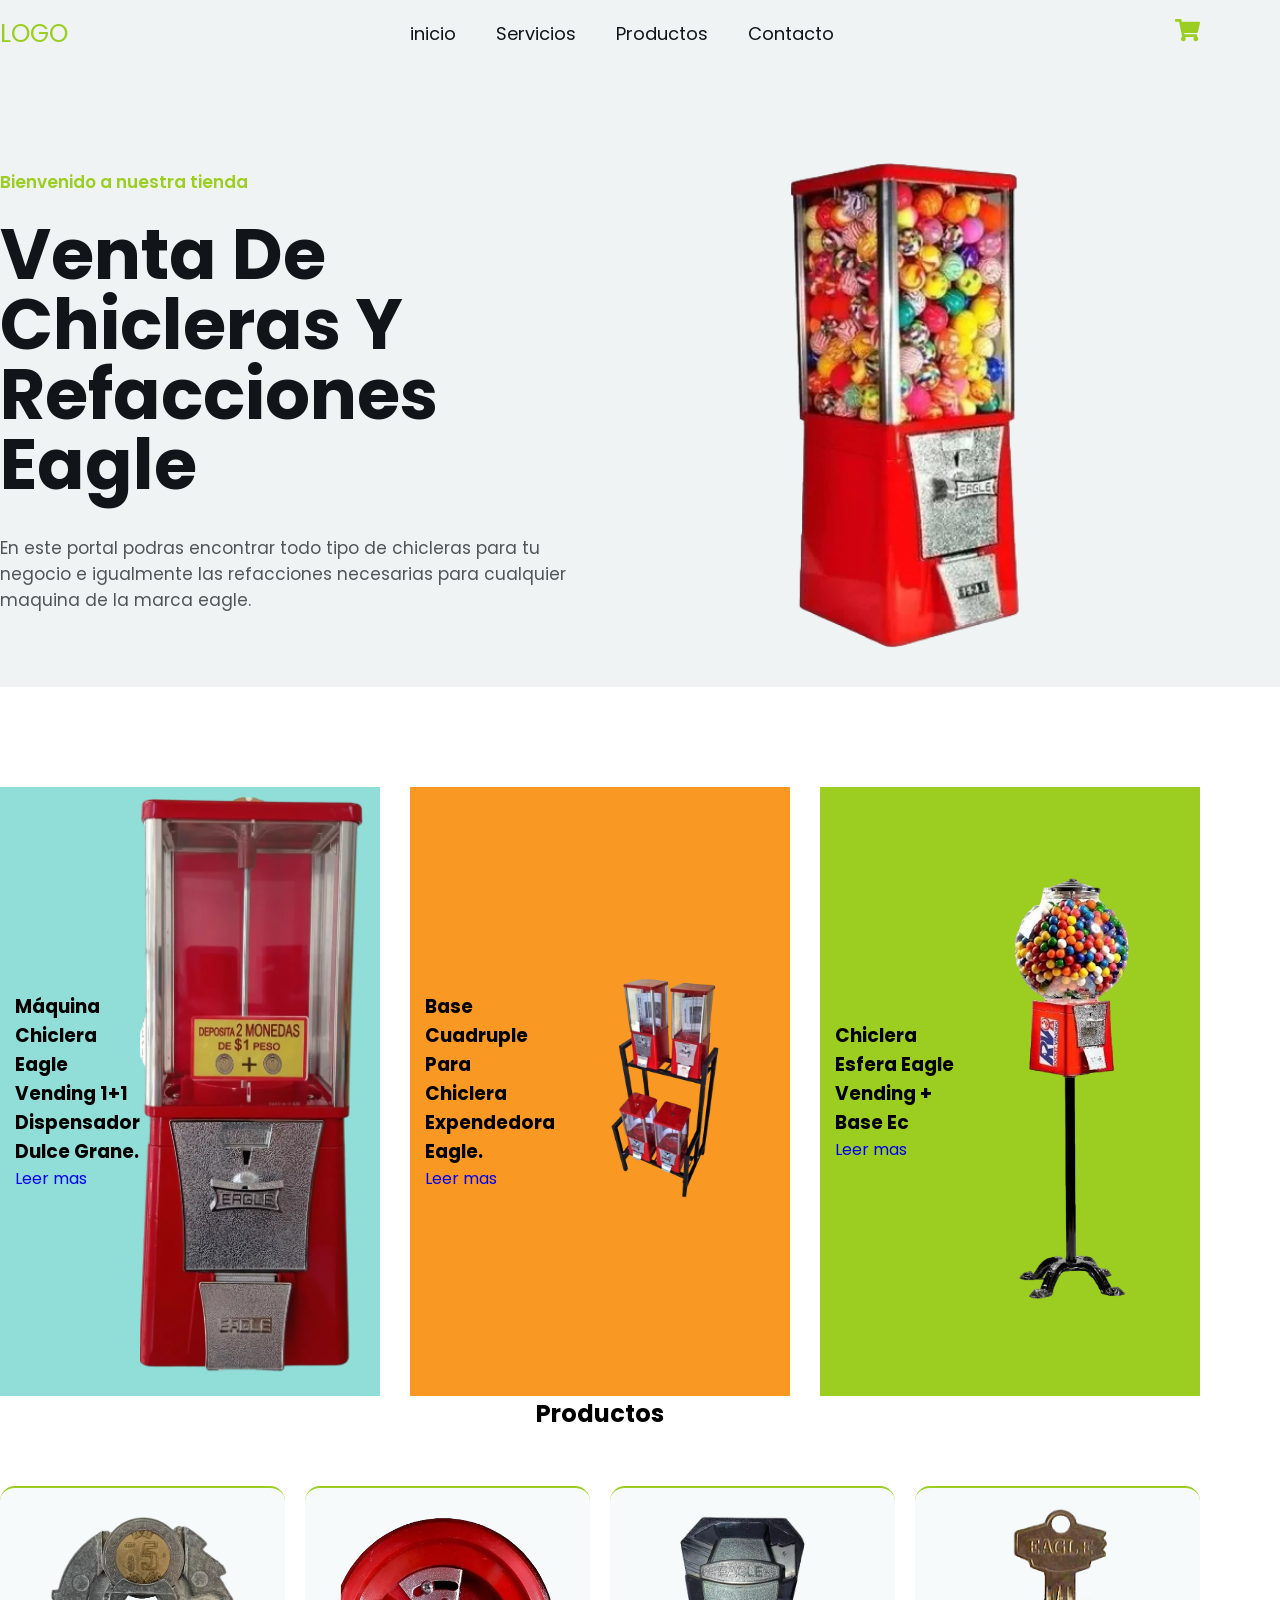
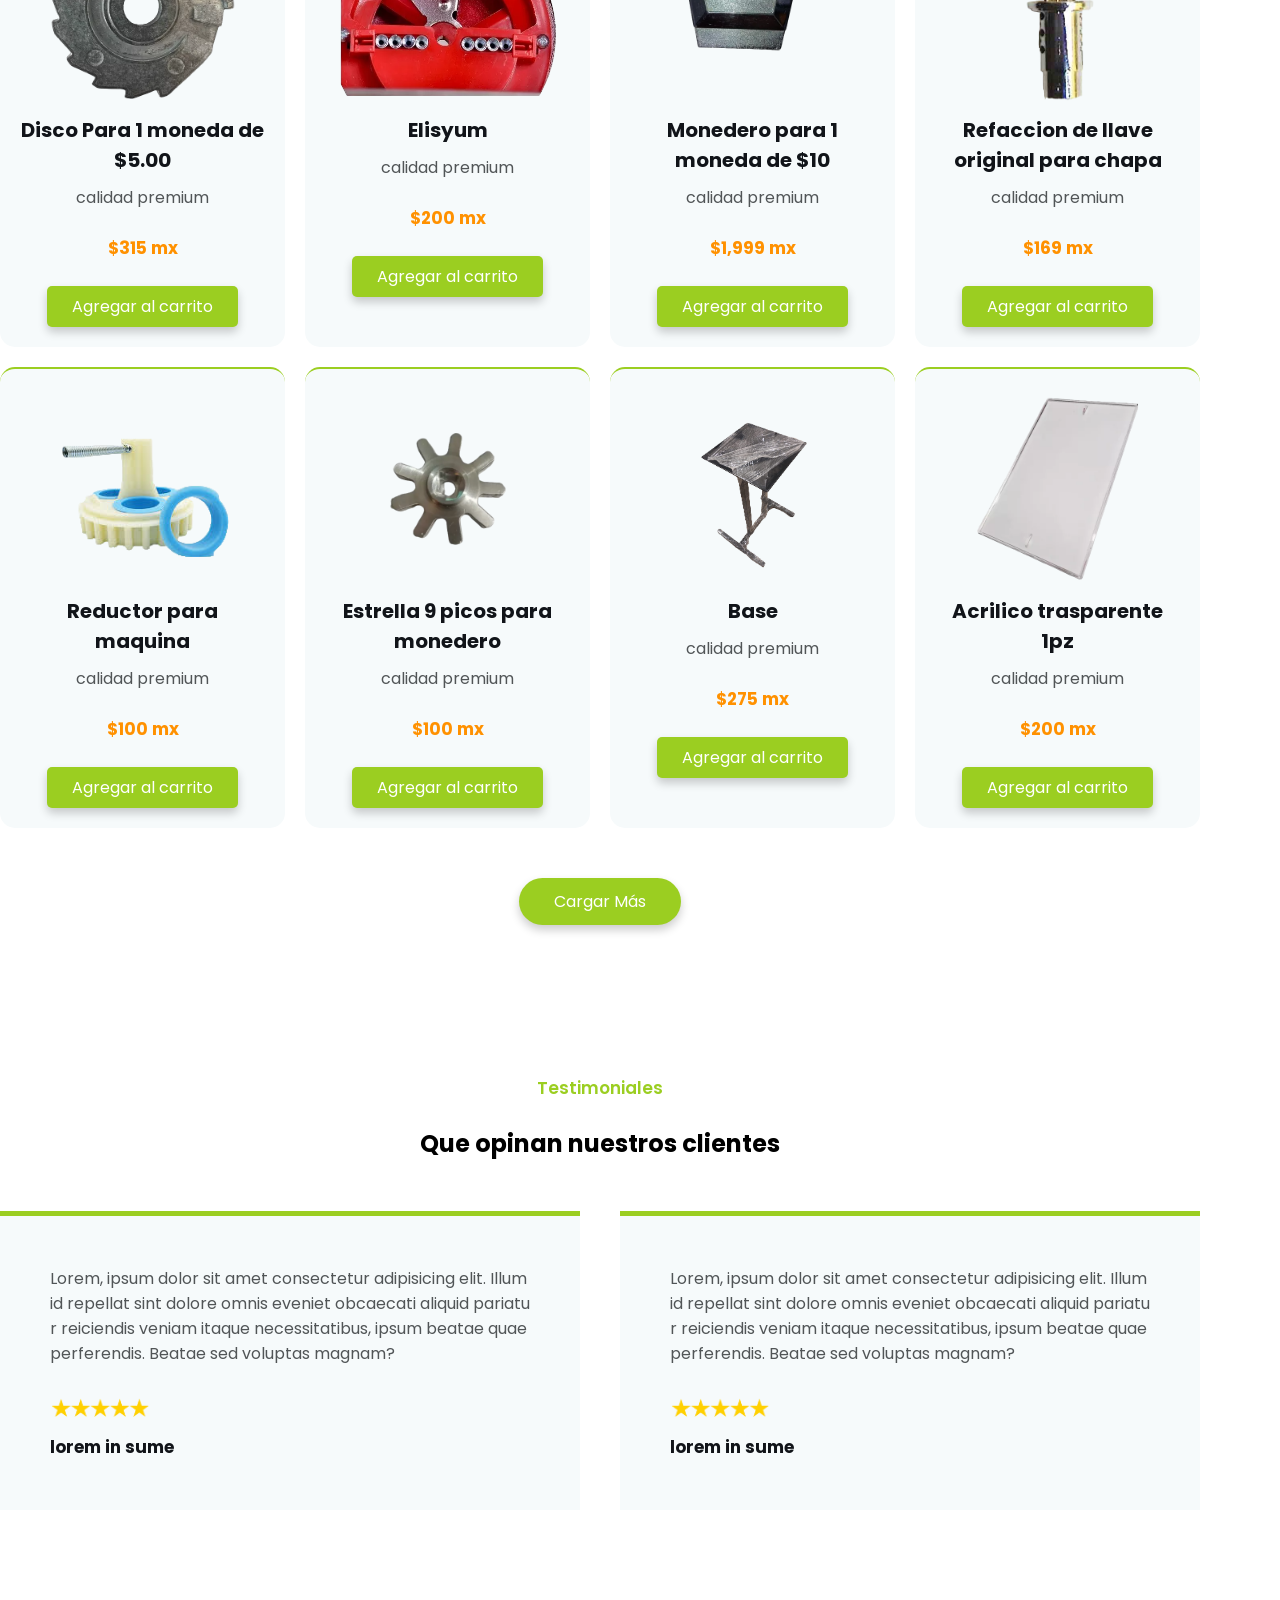
<file: img/Document.html>
<!DOCTYPE html>
<!-- saved from url=(0059)file:///C:/Users/angel/Desktop/Pagina%20chiclera/index.html -->
<html lang="en"><head><meta http-equiv="Content-Type" content="text/html; charset=UTF-8">
    
    <meta name="viewport" content="width=device-width, initial-scale=1.0">
    <title>Document</title>
    <link rel="stylesheet" href="./Document_files/style.css">
</head>
<body>

    <header class="header">
        <div class="menu container">
            <a href="file:///C:/Users/angel/Desktop/Pagina%20chiclera/index.html#" class="logo">logo</a>
            <input type="checkbox" id="menu">
            <label for="menu">
                <img src="./Document_files/menu.png" class="menu-icono" alt="menu">
            </label>
            <nav class="navbar">
                <ul>
                    <li><a href="file:///C:/Users/angel/Desktop/Pagina%20chiclera/index.html">inicio</a></li>
                    <li><a href="file:///C:/Users/angel/Desktop/Pagina%20chiclera/index.html">Servicios</a></li>
                    <li><a href="file:///C:/Users/angel/Desktop/Pagina%20chiclera/index.html">Productos</a></li>
                    <li><a href="file:///C:/Users/angel/Desktop/Pagina%20chiclera/index.html">Contacto</a></li>
                </ul>
            </nav>
            <div>
                <ul>
                    <li class="submenu">
                        <img id="img-carrito" src="./Document_files/car.svg" alt="car">
                        <div id="carrito">
                            <table id="lista-carrito">
                                <thead>
                                    <tr>
                                        <th>Imagen</th>
                                        <th>Nombre</th>
                                        <th>Precio</th>
                                    </tr>
                                </thead>
                                <tbody></tbody>
                            </table>
                            <a href="file:///C:/Users/angel/Desktop/Pagina%20chiclera/index.html#" id="vaciar-carrito" class="btn-3">Vaciar Carrito</a>
                        </div>
                    </li>
                </ul>
            </div>
        </div>

        <div class="header-content container">
            <div class="header-txt">  
            <span>Bienvenido a nuestra tienda</span>
            <h1>Venta de chicleras y refacciones eagle</h1>  
            <p>
            En este portal podras encontrar todo tipo de chicleras para tu
            negocio e igualmente las refacciones necesarias para cualquier
            maquina de la marca eagle.
            </p>
        </div>
        <div class="header-img">
            <img src="./Document_files/fondochiclera.jpg" alt="">
        </div>
    </div>

    </header>


    <section class="oferts container">

        <div class="ofert-1 b1">
            <div class="ofert-txt">
                <h3>Máquina Chiclera Eagle 
                    Vending 1+1 Dispensador 
                    Dulce Grane.
                </h3>
                    <a href="https://articulo.mercadolibre.com.mx/MLM-932333513-maquina-chiclera-eagle-vending-11-dispensador-dulce-granel-_JM?matt_tool=86678817&amp;matt_word=&amp;matt_source=google&amp;matt_campaign_id=19652628135&amp;matt_ad_group_id=160322958471&amp;matt_match_type=&amp;matt_network=g&amp;matt_device=c&amp;matt_creative=686689775929&amp;matt_keyword=&amp;matt_ad_position=&amp;matt_ad_type=pla&amp;matt_merchant_id=105359805&amp;matt_product_id=MLM932333513&amp;matt_product_partition_id=2267569127442&amp;matt_target_id=aud-2040047605833:pla-2267569127442&amp;gad_source=1&amp;gclid=CjwKCAjw9p24BhB_EiwA8ID5BucZboLvnI4xpUFdFUedV_5z4i09NdtHExD_EfTMtcfoQ5mGXpyvORoCgwgQAvD_BwE">Leer mas</a>
            </div>
            <div class="ofert-img">
                <img src="./Document_files/bag.png" alt="">
            </div>
        </div>

        <div class="ofert-1 b2">
            <div class="ofert-txt">
                <h3>Base Cuadruple Para Chiclera 
                    Expendedora Eagle.</h3>
                    <a href="https://articulo.mercadolibre.com.mx/MLM-702030670-base-cuadruple-para-chiclera-expendedora-eagle-o-universal-ach-_JM?matt_tool=28238160&amp;utm_source=google_shopping&amp;utm_medium=organic">Leer mas</a>
            </div>
            <div class="ofert-img">
                <img src="./Document_files/s2.png" alt="">
            </div>
        </div>

        <div class="ofert-1 b3">
            <div class="ofert-txt">
                <h3>Chiclera Esfera 
                    Eagle Vending + Base Ec</h3>
                    <a href="https://www.rocketvending.com.mx/products/chiclera-esfera-eagle-vending-base-ec?srsltid=AfmBOoqUt5QwYE3pI_xN4ABqgjnagQM5mZPQu_d7975U8HCfB4ENgQYvfWM">Leer mas</a>
            </div>
            <div class="ofert-img">
                <img src="./Document_files/s3.png" alt="">
            </div>
        </div>
    </section>

    <main class="products container">
        <h2>Productos</h2>
        <div class="box-container" id="lista-1">
            
            <div class="box">
                <img src="./Document_files/pr1.png" alt="">
                <div class="product-txt">
                 <h3>Disco Para 1 moneda de $5.00</h3>
                 <p>calidad premium</p>
                 <p class="precio">$315 mx</p>
                 <a href="file:///C:/Users/angel/Desktop/Pagina%20chiclera/index.html#" class="agregar-carrito btn-3" data-id="1">
                    Agregar al carrito
                </a>
                </div>
            </div>

            <div class="box">
                <img src="./Document_files/pr2.png" alt="">
                <div class="product-txt">
                 <h3>Elisyum</h3>
                 <p>calidad premium</p>
                 <p class="precio">$200 mx</p>
                 <a href="file:///C:/Users/angel/Desktop/Pagina%20chiclera/index.html#" class="agregar-carrito btn-3" data-id="2">
                    Agregar al carrito
                </a>
                </div>
            </div>

            <div class="box">
                <img src="./Document_files/pr3.png" alt="">
                <div class="product-txt">
                 <h3>Monedero para 1 moneda de $10</h3>
                 <p>calidad premium</p>
                 <p class="precio">$1,999 mx</p>
                 <a href="file:///C:/Users/angel/Desktop/Pagina%20chiclera/index.html#" class="agregar-carrito btn-3" data-id="3">
                    Agregar al carrito
                </a>
                </div>
            </div>

            <div class="box">
                <img src="./Document_files/pr4.png" alt="">
                <div class="product-txt">
                 <h3>Refaccion de llave
                    original para chapa
                 </h3>
                 <p>calidad premium</p>
                 <p class="precio">$169 mx</p>
                 <a href="file:///C:/Users/angel/Desktop/Pagina%20chiclera/index.html#" class="agregar-carrito btn-3" data-id="4">
                    Agregar al carrito
                </a>
                </div>
            </div>

            <div class="box">
                <img src="./Document_files/pr5.png" alt="">
                <div class="product-txt">
                 <h3>Reductor para maquina
                 </h3>
                 <p>calidad premium</p>
                 <p class="precio">$100 mx</p>
                 <a href="file:///C:/Users/angel/Desktop/Pagina%20chiclera/index.html#" class="agregar-carrito btn-3" data-id="5">
                    Agregar al carrito
                </a>
                </div>
            </div>

            <div class="box">
                <img src="./Document_files/pr6.png" alt="">
                <div class="product-txt">
                 <h3>Estrella 9 picos
                    para monedero
                 </h3>
                 <p>calidad premium</p>
                 <p class="precio">$100 mx</p>
                 <a href="file:///C:/Users/angel/Desktop/Pagina%20chiclera/index.html#" class="agregar-carrito btn-3" data-id="6">
                    Agregar al carrito
                </a>
                </div>
            </div>

            <div class="box">
                <img src="./Document_files/pr7.png" alt="">
                <div class="product-txt">
                 <h3>Base</h3>
                 <p>calidad premium</p>
                 <p class="precio">$275 mx</p>
                 <a href="file:///C:/Users/angel/Desktop/Pagina%20chiclera/index.html#" class="agregar-carrito btn-3" data-id="7">
                    Agregar al carrito
                </a>
                </div>
            </div>

            <div class="box">
                <img src="./Document_files/pr8.png" alt="">
                <div class="product-txt">
                 <h3>Acrilico trasparente 1pz</h3>
                 <p>calidad premium</p>
                 <p class="precio">$200 mx</p>
                 <a href="file:///C:/Users/angel/Desktop/Pagina%20chiclera/index.html#" class="agregar-carrito btn-3" data-id="8">
                    Agregar al carrito
                </a>
                </div>
            </div>

            <div class="box">
                <img src="./Document_files/pr9.png" alt="">
                <div class="product-txt">
                 <h3>Elisyum</h3>
                 <p>calidad premium</p>
                 <p class="precio">$200 mx</p>
                 <a href="file:///C:/Users/angel/Desktop/Pagina%20chiclera/index.html#" class="agregar-carrito btn-3" data-id="9">
                    Agregar al carrito
                </a>
                </div>
            </div>

            <div class="box">
                <img src="./Document_files/pr10.png" alt="">
                <div class="product-txt">
                 <h3>Elisyum</h3>
                 <p>calidad premium</p>
                 <p class="precio">$200 mx</p>
                 <a href="file:///C:/Users/angel/Desktop/Pagina%20chiclera/index.html#" class="agregar-carrito btn-3" data-id="10">
                    Agregar al carrito
                </a>
                </div>
            </div>

            <div class="box">
                <img src="./Document_files/pr11.png" alt="">
                <div class="product-txt">
                 <h3>Elisyum</h3>
                 <p>calidad premium</p>
                 <p class="precio">$200 mx</p>
                 <a href="file:///C:/Users/angel/Desktop/Pagina%20chiclera/index.html#" class="agregar-carrito btn-3" data-id="11">
                    Agregar al carrito
                </a>
                </div>
            </div>

            <div class="box">
                <img src="./Document_files/pr12.png" alt="">
                <div class="product-txt">
                 <h3>Elisyum</h3>
                 <p>calidad premium</p>
                 <p class="precio">$200 mx</p>
                 <a href="file:///C:/Users/angel/Desktop/Pagina%20chiclera/index.html#" class="agregar-carrito btn-3" data-id="12">
                    Agregar al carrito
                </a>
                </div>
            </div>
        </div>
        <div class="btn-2" id="load-more">Cargar Más</div>
</main>

<section class="testimonial container">
    <span>Testimoniales</span>
    <h2>Que opinan nuestros clientes</h2>
    <div class="testimonial-content">
        <div class="testimonial-1">
            <p>Lorem, ipsum dolor sit amet consectetur adipisicing elit. Illum id 
                repellat sint dolore omnis eveniet obcaecati aliquid pariatu
                r reiciendis veniam itaque necessitatibus, ipsum beatae quae 
                perferendis. 
                Beatae sed voluptas magnam?</p>
                <img src="./Document_files/starts.png" alt="">
                <h4>lorem in sume</h4>
        </div>
        <div class="testimonial-1">
            <p>Lorem, ipsum dolor sit amet consectetur adipisicing elit. Illum id 
                repellat sint dolore omnis eveniet obcaecati aliquid pariatu
                r reiciendis veniam itaque necessitatibus, ipsum beatae quae 
                perferendis. 
                Beatae sed voluptas magnam?</p>
                <img src="./Document_files/starts.png" alt="">
                <h4>lorem in sume</h4>
        </div>
    </div>
</section>


    <script src="./Document_files/script.js.descarga"></script>

</body></html>
</file>
<file: img/Document_files/style.css>
@import url('https://fonts.googleapis.com/css?family=Poppins:wght@400;500;600;700; 800&display=swap');

*{
    margin: 0;
    padding: 0;
    box-sizing: border-box;
    text-decoration: none;
    list-style: none;
}

body { font-family: 'Poppins', sans-serif;

}

img {
    max-width: 100%;
}

.container {
    max-width: 1200px;
    margin: o auto;
}

.header { 
    display: flex;
    align-items: center;
    background-color: #EFF3F4;
    padding: 130px 0 0 0;
}

.menu { 
    position: absolute;
    top: 0;
    left: 0;
    right: 0;
    display: flex;
    align-items: center;
    justify-content: space-between;
}

.logo {
font-size: 25px;
color: #9BCE21;
text-transform: uppercase;
font-size: 800;
}

.menu .navbar ul li {
    position: relative;
    float: left;
}

.menu .navbar ul li a { 
    font-size: 18px;
    padding: 20px;
    color: #111419;
    display: block;
}

.menu .navbar ul li a:hover {
    color: #9BCE21;
}

#menu {
    display: none;
}

.menu-icono { 
    width: 25px;
}

.menu label {
    cursor: pointer;
    display: none;
}

.submenu { 
    position: relative;
}

.submenu #carrito { 
    display: none;
}

 .submenu:hover #carrito {
    display: block;
    position: absolute;
    right: 0;
    backdrop-filter: blur(130px);
    top: 100%;
    z-index: 1;
    background-color: #4E4B5076;
    padding: 50px;
    max-width: 400px;
 }

 table {
    width: 100%;
 }

 th, td {
    color: #FFFFFF;
 }

 .borrar {
    background-color: #9BCE21;
    border-radius: 50%;
    padding: 5pc 10px;
    color: #FFFFFF;
    font-weight: 800;
    cursor: pointer;
 }

 .header-content {
    display: flex;
    justify-content: space-between;
    align-items: center;
 }
 .header-txt {
    flex-basis: 50%;
    margin-right: 25px;
 }

 span {
    color: #9BCE21;
    font-size: 17px;
    font-weight: 600;
    display: block;
    margin-bottom: 25px;
}

.header-txt h1 {
    font-size: 70px;
    text-transform: capitalize;
    line-height: 1;
    color: #111419;
    margin-bottom: 35px;
}

.header-txt p {
    font-size: 17px;
    color: #515557;
    margin-bottom: 35px;
}

.butons {
    display: flex;
}

.btn-1 {
    display: inline;
    padding: 13px 25px;
    background-color: #9BCE21;
    margin-right: 20px;
    color: #FFFFFF;
    text-transform: capitalize;
    margin-bottom: 100px;
}

.header-img {
    flex-basis: 50%;
    text-align: center;
}

.header-img img {
    height: 550px;
}

.oferts {
    padding: 100px 0 0;
    display: flex;
    justify-content: space-between;
}

.ofert-1 {
flex-basis: calc(33.3% - 20px);
padding: 10px 15px;
display: flex;
justify-content: space-between;
align-items: center;
}

.b1 {
    background-color: #91ddd8;
}

.b2 {
    background-color: #fa9824;
}

.b3 {
    background-color: #9BCE21;
}

.ofert-txt {
    flex-basis: 50%;
}

.ofert-tht h3 {
    color: #FFFFFF;
    font-size: 20px;
}

.ofert-tht a {
    color: #fa9824;
}

.ofeet-img {
    flex-basis: 50%;
}

.products {
    padding: 0 0 50px 0;
    text-align: center;
  }
  
  .h2{
    font-size: 40px;
    color: #111419;
  }
  
  .box-container{
    margin-top: 55px;
    display: grid;
    grid-template-columns: repeat(auto-fit, minmax(250px, 1fr));
    gap: 20px;
  }
  
  .box{
    border-top: 2px solid #9bce21;
    padding: 20px;
    border-radius: 15px;
    box-shadow: 0 5px 10px rgba(0, 0, 0,0,0.2);
    background-color: #f6fafb;
    display: none;
  }
  
  .box:nth-child(1),
  .box:nth-child(2),
  .box:nth-child(3),
  .box:nth-child(4),
  .box:nth-child(5),
  .box:nth-child(6),
  .box:nth-child(7),
  .box:nth-child(8) { 
    display: inline-block;
  }

  .box img {
    height: 200px;
  }

  .product-txt h3 {
    font-size: 20px;
    color: #111419;
    margin-bottom: 10px;
  }

  .product-txt p {
    margin-bottom: 25px;
    color: #515557;
  }

  .precio {
    font-size: 17px;
    font-weight: 700;
    color: #ff9100 !important;
  }

  .btn-2, .btn-3 {
    background-color: #9BCE21;
    margin-top: 50px;
    display: inline-block;
    padding: 11px 35px;
    border-radius: 25px;
    color: #FFFFFF;
    font-size: 16px;
    cursor: pointer;
    box-shadow: 0 5px 10px rgba(0, 0, 0, 0.2);
  }

  .btn-2:hover, .btn-3:hover{
    background-color: #134612;
  }

  .btn-3 {
    margin: 0;
    padding: 8px 25px;
    border-radius: 5px;
  }
  
  .testimonial{
    padding: 100px 0;
    text-align: center;
  }

  .testimonial-content {
    display: flex;
    justify-content: space-between;
    margin-top: 50px;
  }

  .testimonial-1 {
    flex-basis: calc(50% - 20px);
    padding: 50px;
    text-align: left;
    background-color: #f6fafb;
    border-top: 5px solid #9BCE21;
  }

  .testimonial-1 img {
    width: 100px;
  }

  .testimonial-1 h4 {
    font-size: 17px;
    color: #111419;
  }

  .testimonial-1 p {
    color: #515557;
    margin-bottom: 25px;
  }

  @media ( max-width:991px) {

    .menu {
        padding: 20px;
    }

    .menu label {
        display: initial;
    }

    .menu .navbar {
        position: absolute;
        top: 100%;
        left: 0;
        right: 0;
        background-color: #ff9000;
        display: none;
    }

    .menu .navbar ul li {
        width: 100%;
    }

    #menu:checked ~ .navbar {
      display: initial;
    }

    .logo {
      display: none;
    }

    .menu .navbar ul li a {
      color: #FFFFFF;
  }

  .submenu:hover #carrito {
    width: 100%;
  }

  .header {
    padding: 50px 0 0 0;
  }

  .header-content {
    padding: 30px;
    flex-direction: column;
    text-align: center;
  }

  .header-txt {
    margin-right: 0;
  }

  .butons {
    justify-content: center;
  }

  .btn-1 {
    margin-bottom: 0;
    }

    .header-img {
      display: none;
    }

    .ofeets {
      padding: 30px;
      flex-direction: column;
    }

    .ofert-1 {
      margin-bottom: 15px;
    }

    .products {
      padding: 0 30px 30px;
    }

    .testimonial {
      padding: 30px;
    }

    .testimonial-content {
      margin-top: 15px;
      flex-direction: column;
    }

    .testimonial-1 {
      padding: 25px;
      margin-bottom: 25px;
    }

    .footer {
      padding: 30px;
    }

    .footer-content{
      flex-direction: column;
      text-align: center;
    }


  }
</file>
